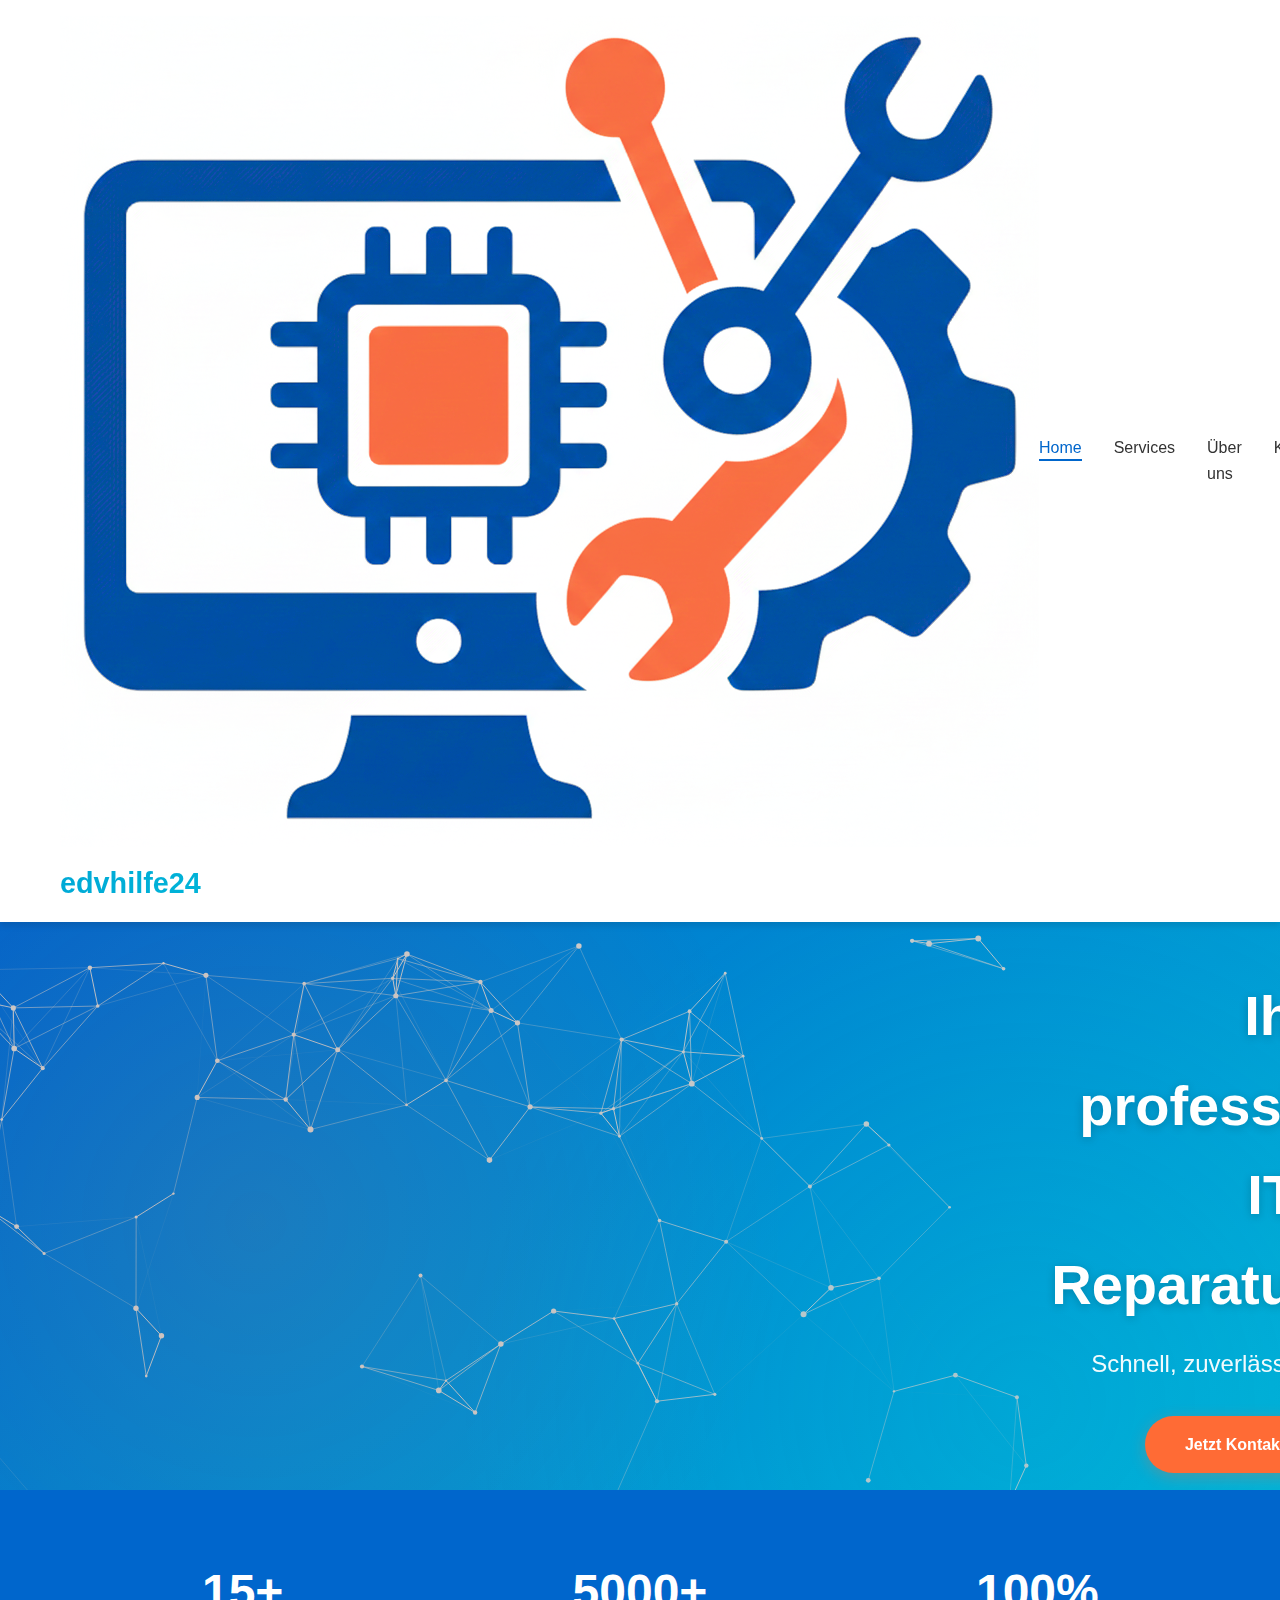
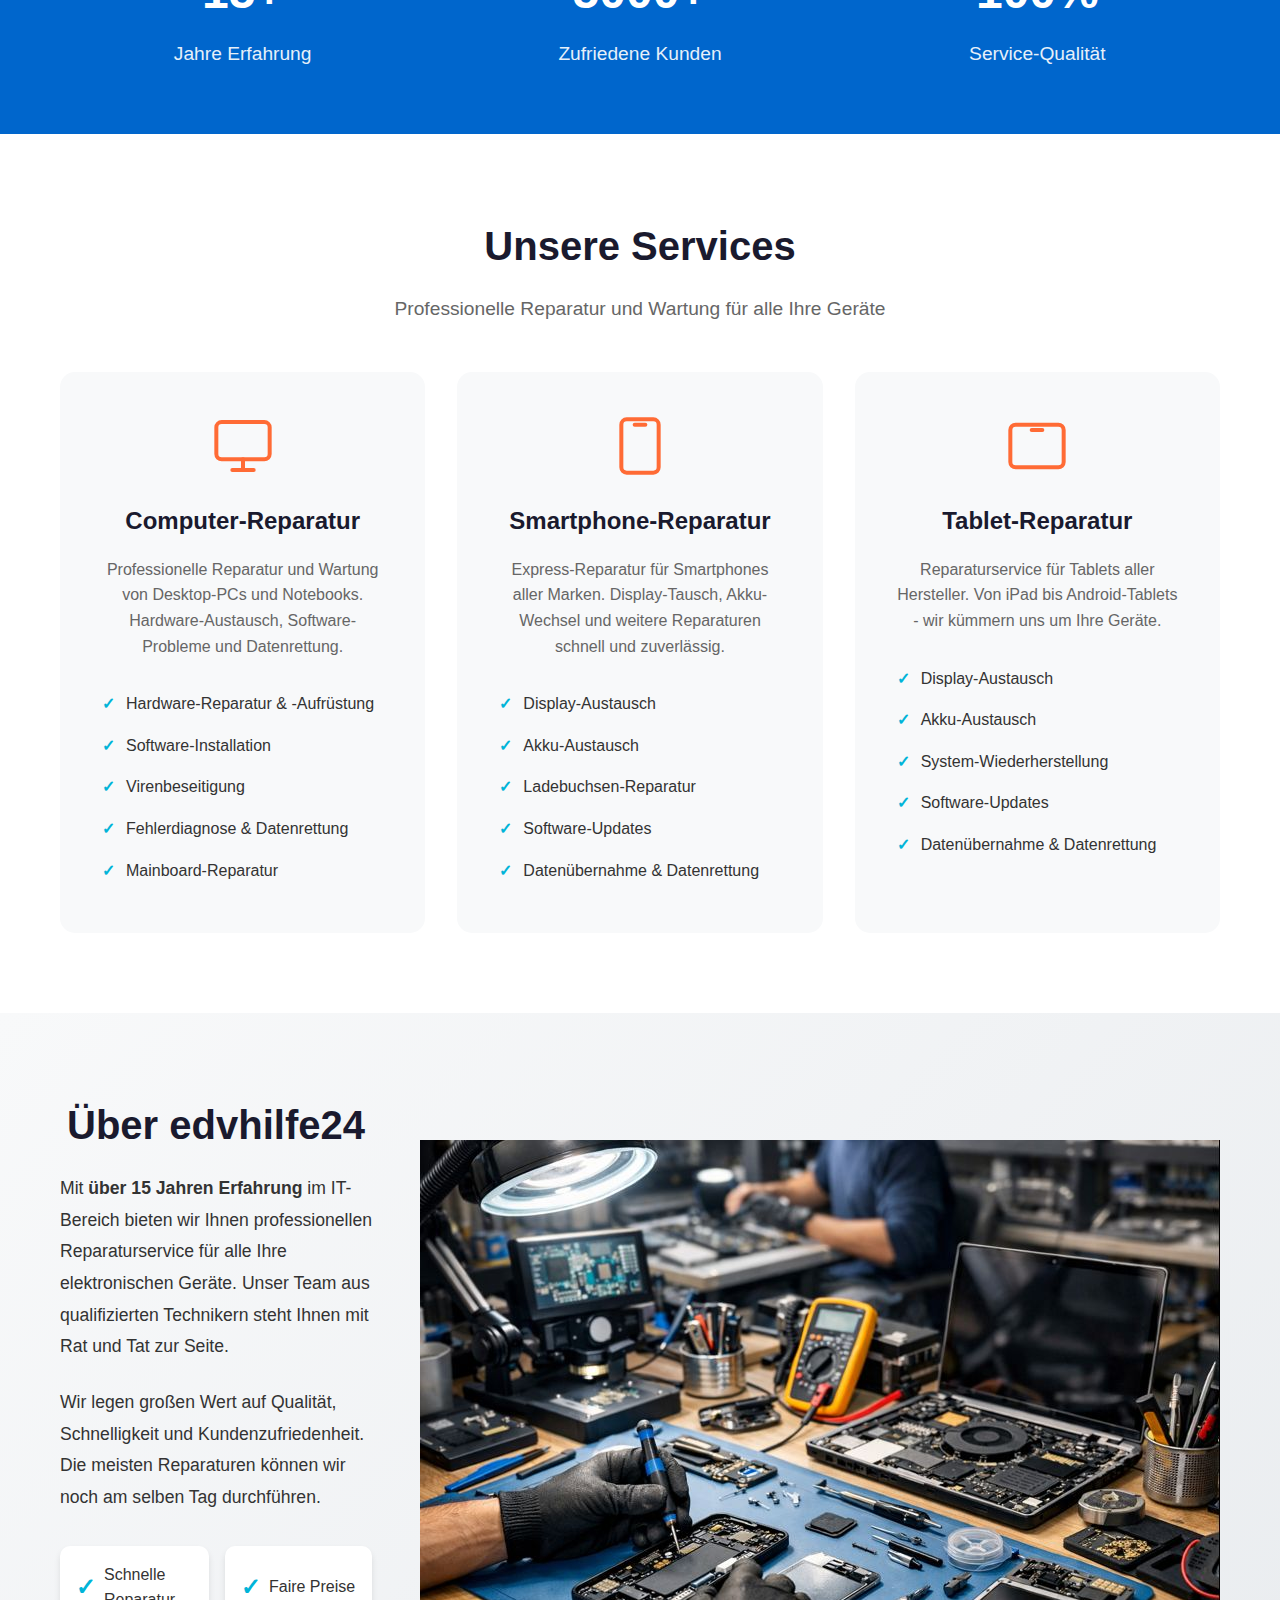
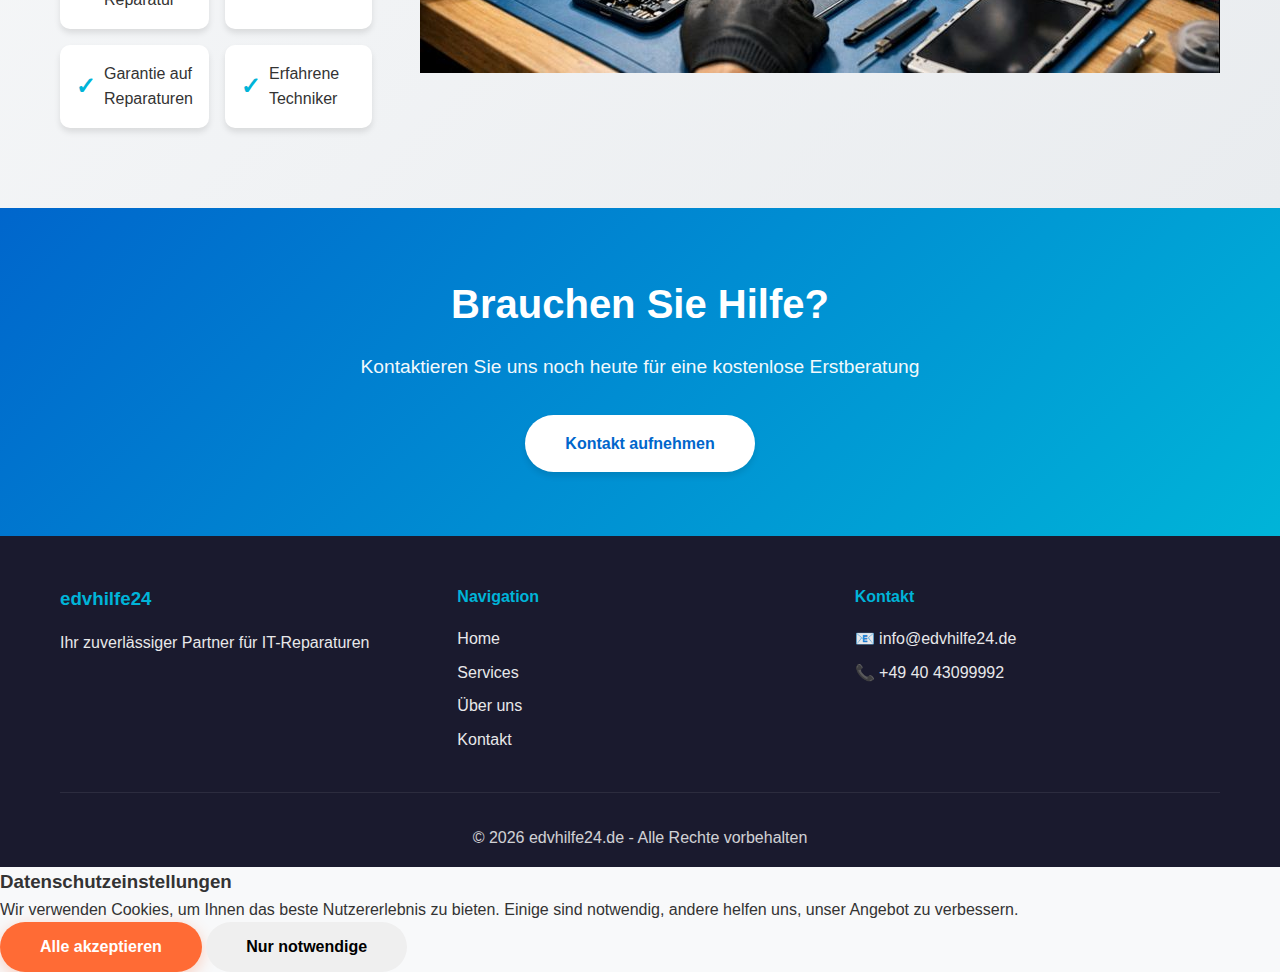
<file: index.html>
<!DOCTYPE html>
<html lang="de">
<head>
    <meta charset="UTF-8">
    <meta name="viewport" content="width=device-width, initial-scale=1.0">
    <meta name="description" content="edvhilfe24 - Ihr professioneller IT-Reparaturservice in Hamburg. Wir reparieren Computer, Laptops, Tablets und Smartphones schnell und zuverlässig.">
    <meta name="keywords" content="Computer Reparatur, Laptop Reparatur, Handy Reparatur, Tablet Reparatur, IT Service, Hamburg, Datenrettung, Virenentfernung">
    <meta name="author" content="edvhilfe24">
    <meta name="robots" content="index, follow">
    
    <!-- Open Graph / Facebook -->
    <meta property="og:type" content="website">
    <meta property="og:url" content="https://www.edvhilfe24.de/">
    <meta property="og:title" content="edvhilfe24 - Professioneller IT-Reparaturservice">
    <meta property="og:description" content="Schnelle und kompetente Hilfe für Ihre IT-Probleme. Computer, Handy & Tablet Reparatur.">
    <meta property="og:image" content="https://www.edvhilfe24.de/images/og-image.jpg">

    <!-- Twitter -->
    <meta property="twitter:card" content="summary_large_image">
    <meta property="twitter:url" content="https://www.edvhilfe24.de/">
    <meta property="twitter:title" content="edvhilfe24 - Professioneller IT-Reparaturservice">
    <meta property="twitter:description" content="Schnelle und kompetente Hilfe für Ihre IT-Probleme. Computer, Handy & Tablet Reparatur.">
    <meta property="twitter:image" content="https://www.edvhilfe24.de/images/og-image.jpg">

    <link rel="canonical" href="https://www.edvhilfe24.de/">
    <link rel="icon" type="image/png" href="images/logo.png">
    <title>edvhilfe24 - Computer, Handy & Tablet Reparatur Hamburg</title>
    <link rel="stylesheet" href="styles.css">
    
    <!-- Structured Data -->
    <script type="application/ld+json">
    {
      "@context": "https://schema.org",
      "@type": "LocalBusiness",
      "name": "edvhilfe24",
      "image": "https://www.edvhilfe24.de/images/logo.png",
      "description": "Professioneller IT-Reparaturservice für Computer, Tablets und Handys in Hamburg.",
      "address": {
        "@type": "PostalAddress",
        "streetAddress": "Musterstraße 123",
        "addressLocality": "Hamburg",
        "postalCode": "20095",
        "addressCountry": "DE"
      },
      "geo": {
        "@type": "GeoCoordinates",
        "latitude": 53.551086,
        "longitude": 9.993682
      },
      "url": "https://www.edvhilfe24.de",
      "telephone": "+494043099992",
      "priceRange": "€€",
      "openingHoursSpecification": [
        {
          "@type": "OpeningHoursSpecification",
          "dayOfWeek": [
            "Monday",
            "Tuesday",
            "Wednesday",
            "Thursday",
            "Friday"
          ],
          "opens": "09:00",
          "closes": "18:00"
        }
      ]
    }
    </script>
</head>
<body>
    <!-- Navigation -->
    <nav class="navbar">
        <div class="container">
            <div class="nav-brand">
                <a href="index.html" class="logo">
                    <img src="images/logo.png" alt="edvhilfe24 Logo">
                    <span><span class="logo-text">edvhilfe</span><span class="logo-number">24</span></span>
                </a>
            </div>
            <div class="hamburger">
                <span></span>
                <span></span>
                <span></span>
            </div>
            <ul class="nav-menu">
                <li><a href="index.html" class="nav-link active">Home</a></li>
                <li><a href="#services" class="nav-link">Services</a></li>
                <li><a href="#about" class="nav-link">Über uns</a></li>
                <li><a href="contact.html" class="nav-link">Kontakt</a></li>
            </ul>
        </div>
    </nav>

    <!-- Hero Section -->
    <section class="hero">
        <div class="hero-background"></div>
        <canvas id="hero-canvas"></canvas>
        <div class="container">
            <div class="hero-content">
                <h2 class="hero-title animate-fade-in">Ihr professioneller IT-Reparaturservice</h2>
                <p class="hero-subtitle animate-fade-in-delay">Schnell, zuverlässig und kompetent</p>
                <a href="contact.html" class="btn btn-primary animate-fade-in-delay-2">Jetzt Kontakt aufnehmen</a>
            </div>
        </div>
    </section>

    <!-- Stats Section -->
    <section class="stats">
        <div class="container">
            <div class="stats-grid">
                <div class="stat-item">
                    <div class="stat-number">15+</div>
                    <div class="stat-label">Jahre Erfahrung</div>
                </div>
                <div class="stat-item">
                    <div class="stat-number">5000+</div>
                    <div class="stat-label">Zufriedene Kunden</div>
                </div>
                <div class="stat-item">
                    <div class="stat-number">100%</div>
                    <div class="stat-label">Service-Qualität</div>
                </div>
            </div>
        </div>
    </section>

    <!-- Services Section -->
    <section id="services" class="services">
        <div class="container">
            <h2 class="section-title">Unsere Services</h2>
            <p class="section-subtitle">Professionelle Reparatur und Wartung für alle Ihre Geräte</p>
            
            <div class="services-grid">
                <div class="service-card">
                    <div class="service-icon">
                        <svg xmlns="http://www.w3.org/2000/svg" viewBox="0 0 24 24" fill="none" stroke="currentColor" stroke-linecap="round" stroke-linejoin="round"><rect x="2" y="3" width="20" height="14" rx="2" ry="2"></rect><line x1="8" y1="21" x2="16" y2="21"></line><line x1="12" y1="17" x2="12" y2="21"></line></svg>
                    </div>
                    <h3>Computer-Reparatur</h3>
                    <p>Professionelle Reparatur und Wartung von Desktop-PCs und Notebooks. Hardware-Austausch, Software-Probleme und Datenrettung.</p>
                    <ul class="service-list">
                        <li>Hardware-Reparatur & -Aufrüstung</li>
                        <li>Software-Installation</li>
                        <li>Virenbeseitigung</li>
                        <li>Fehlerdiagnose & Datenrettung</li>
                        <li>Mainboard-Reparatur</li>
                    </ul>
                </div>

                <div class="service-card">
                    <div class="service-icon">
                        <svg xmlns="http://www.w3.org/2000/svg" viewBox="0 0 24 24" fill="none" stroke="currentColor" stroke-linecap="round" stroke-linejoin="round"><rect x="5" y="2" width="14" height="20" rx="2" ry="2"></rect><line x1="10" y1="4" x2="14" y2="4"></line></svg>
                    </div>
                    <h3>Smartphone-Reparatur</h3>
                    <p>Express-Reparatur für Smartphones aller Marken. Display-Tausch, Akku-Wechsel und weitere Reparaturen schnell und zuverlässig.</p>
                    <ul class="service-list">
                        <li>Display-Austausch</li>
                        <li>Akku-Austausch</li>
                        <li>Ladebuchsen-Reparatur</li>
                        <li>Software-Updates</li>
                        <li>Datenübernahme & Datenrettung</li>
                    </ul>
                </div>

                <div class="service-card">
                    <div class="service-icon">
                        <svg xmlns="http://www.w3.org/2000/svg" viewBox="0 0 24 24" fill="none" stroke="currentColor" stroke-linecap="round" stroke-linejoin="round"><rect x="2" y="4" width="20" height="16" rx="2" ry="2"></rect><line x1="10" y1="6" x2="14" y2="6"></line></svg>
                    </div>
                    <h3>Tablet-Reparatur</h3>
                    <p>Reparaturservice für Tablets aller Hersteller. Von iPad bis Android-Tablets - wir kümmern uns um Ihre Geräte.</p>
                    <ul class="service-list">
                        <li>Display-Austausch</li>
                        <li>Akku-Austausch</li>
                        <li>System-Wiederherstellung</li>
                        <li>Software-Updates</li>
                        <li>Datenübernahme & Datenrettung</li>
                    </ul>
                </div>
            </div>
        </div>
    </section>

    <!-- About Section -->
    <section id="about" class="about">
        <div class="container">
            <div class="about-content">
                <div class="about-text">
                    <h2 class="section-title">Über edvhilfe24</h2>
                    <p>Mit <strong>über 15 Jahren Erfahrung</strong> im IT-Bereich bieten wir Ihnen professionellen Reparaturservice für alle Ihre elektronischen Geräte. Unser Team aus qualifizierten Technikern steht Ihnen mit Rat und Tat zur Seite.</p>
                    <p>Wir legen großen Wert auf Qualität, Schnelligkeit und Kundenzufriedenheit. Die meisten Reparaturen können wir noch am selben Tag durchführen.</p>
                    
                    <div class="features">
                        <div class="feature">
                            <span class="feature-icon">✓</span>
                            <span>Schnelle Reparatur</span>
                        </div>
                        <div class="feature">
                            <span class="feature-icon">✓</span>
                            <span>Faire Preise</span>
                        </div>
                        <div class="feature">
                            <span class="feature-icon">✓</span>
                            <span>Garantie auf Reparaturen</span>
                        </div>
                        <div class="feature">
                            <span class="feature-icon">✓</span>
                            <span>Erfahrene Techniker</span>
                        </div>
                    </div>
                </div>
                <div class="about-image">
                    <img src="images/image_1.jpeg" alt="Professionelle IT-Reparatur" class="about-img">
                </div>
            </div>
        </div>
    </section>

    <!-- CTA Section -->
    <section class="cta">
        <div class="container">
            <h2>Brauchen Sie Hilfe?</h2>
            <p>Kontaktieren Sie uns noch heute für eine kostenlose Erstberatung</p>
            <a href="contact.html" class="btn btn-secondary">Kontakt aufnehmen</a>
        </div>
    </section>

    <!-- Footer -->
    <footer class="footer">
        <div class="container">
            <div class="footer-content">
                <div class="footer-section">
                    <h3>edvhilfe24</h3>
                    <p>Ihr zuverlässiger Partner für IT-Reparaturen</p>
                </div>
                <div class="footer-section">
                    <h4>Navigation</h4>
                    <ul>
                        <li><a href="index.html">Home</a></li>
                        <li><a href="#services">Services</a></li>
                        <li><a href="#about">Über uns</a></li>
                        <li><a href="contact.html">Kontakt</a></li>
                    </ul>
                </div>
                <div class="footer-section">
                    <h4>Kontakt</h4>
                    <p>📧 info@edvhilfe24.de</p>
                    <p>📞 +49 40 43099992</p>
                </div>
            </div>
            <div class="footer-bottom">
                <p>&copy; 2026 edvhilfe24.de - Alle Rechte vorbehalten</p>
            </div>
        </div>
    </footer>

    <!-- Cookie Banner -->
    <div id="cookie-banner" class="cookie-banner">
        <div class="cookie-content">
            <h3>Datenschutzeinstellungen</h3>
            <p>Wir verwenden Cookies, um Ihnen das beste Nutzererlebnis zu bieten. Einige sind notwendig, andere helfen uns, unser Angebot zu verbessern.</p>
            <div class="cookie-buttons">
                <button id="accept-cookies" class="btn btn-primary btn-sm">Alle akzeptieren</button>
                <button id="decline-cookies" class="btn btn-outline btn-sm">Nur notwendige</button>
            </div>
        </div>
    </div>

    <script src="script.js"></script>
</body>
</html>
</file>
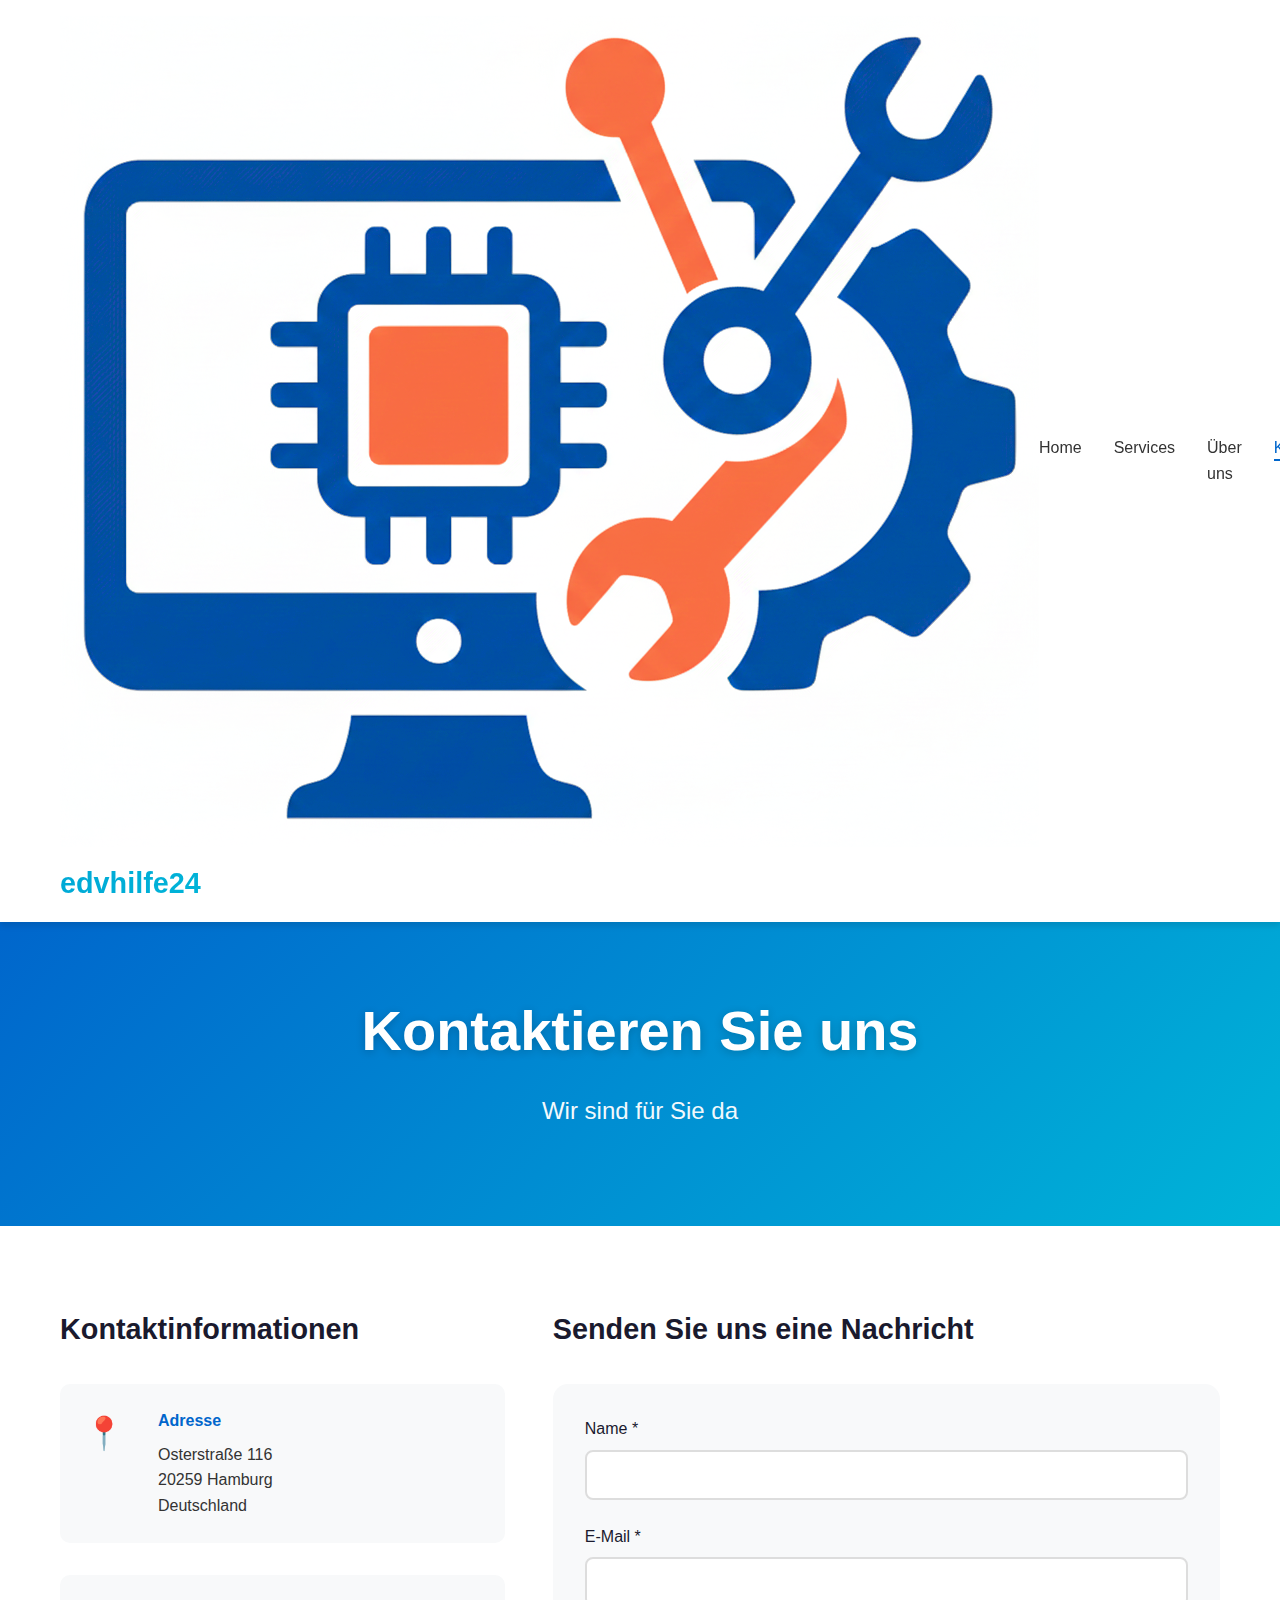
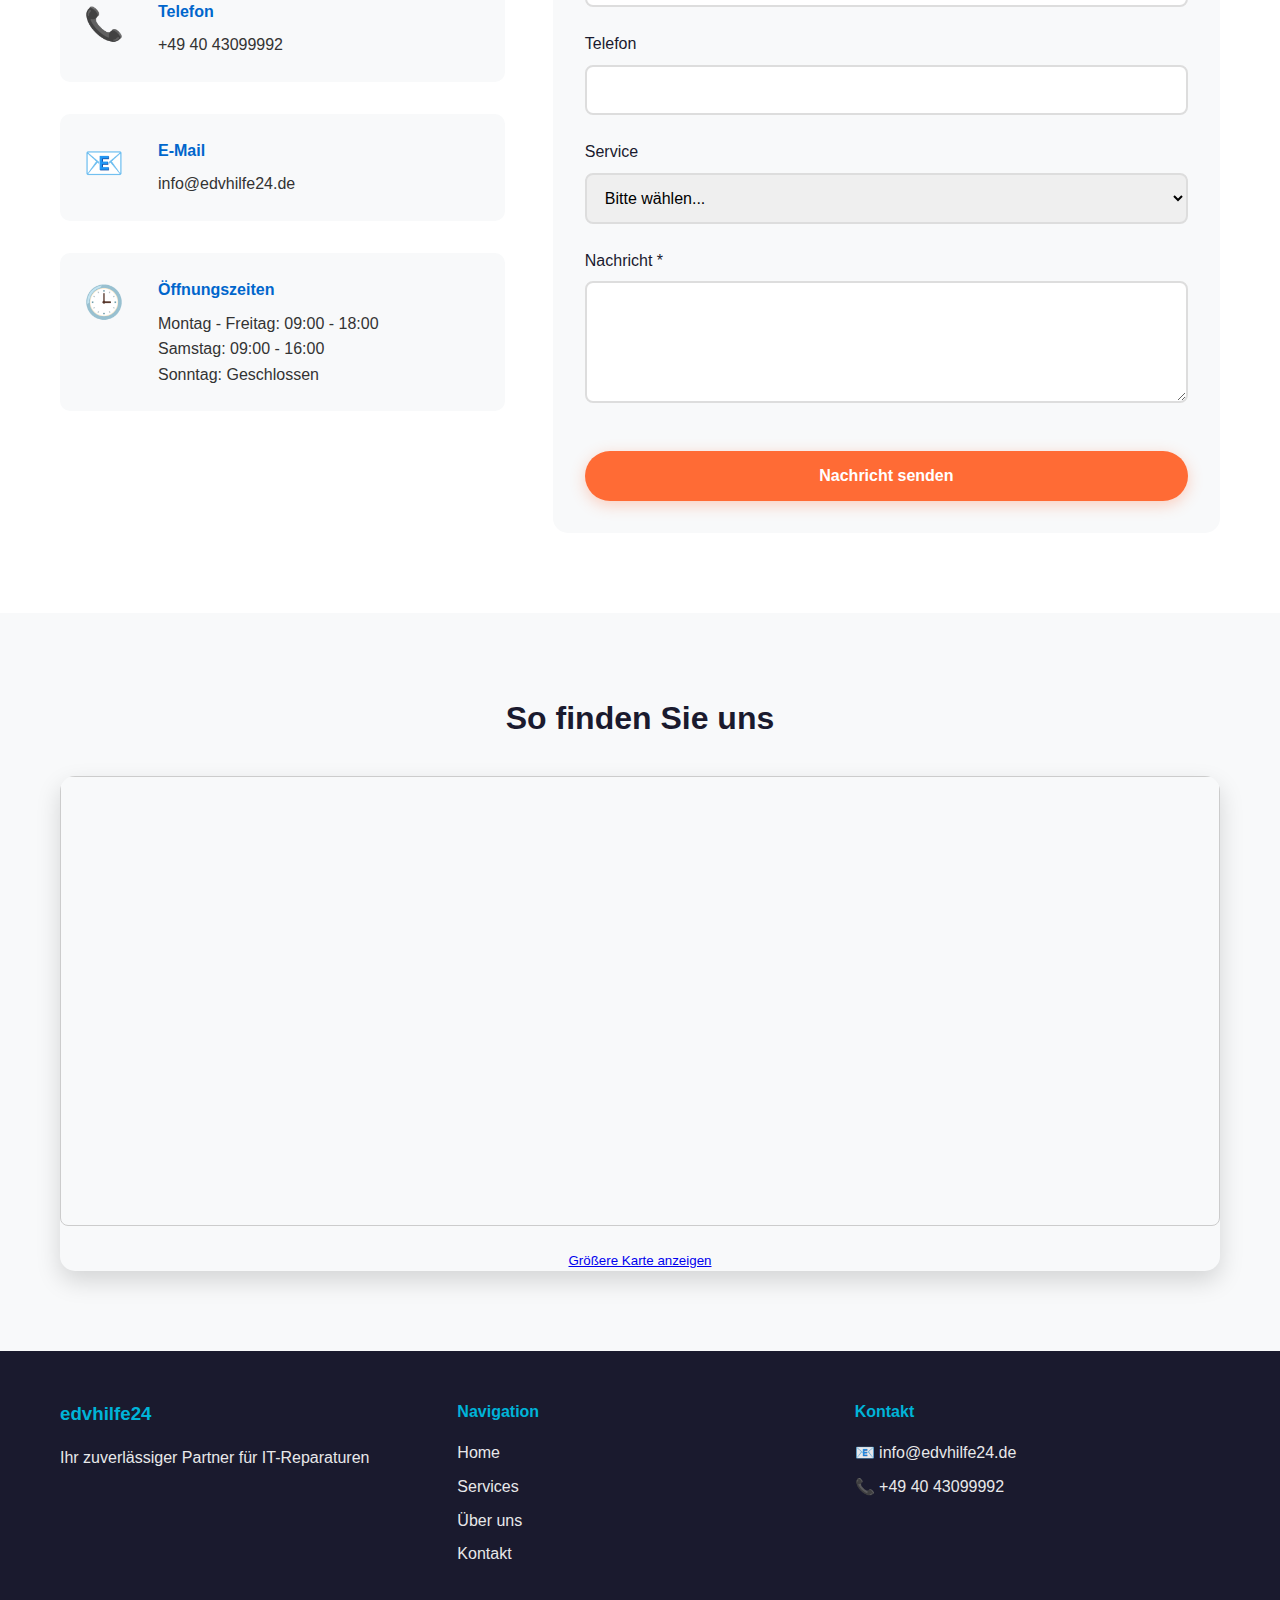
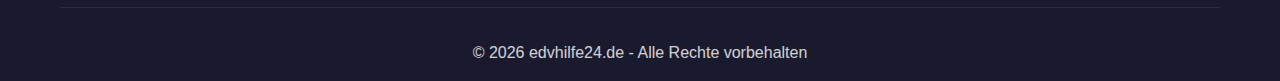
<file: contact.html>
<!DOCTYPE html>
<html lang="de">
<head>
    <meta charset="UTF-8">
    <meta name="viewport" content="width=device-width, initial-scale=1.0">
    <meta name="description" content="Kontaktieren Sie edvhilfe24 in Hamburg. Wir helfen Ihnen bei Computer-, Handy- und Tablet-Problemen. Rufen Sie uns an oder schreiben Sie uns.">
    <meta name="keywords" content="Kontakt edvhilfe24, Computer Reparatur Kontakt, IT Service Hamburg Kontakt, Termin vereinbaren">
    <meta name="robots" content="index, follow">
    
    <!-- Open Graph / Facebook -->
    <meta property="og:type" content="website">
    <meta property="og:url" content="https://www.edvhilfe24.de/contact.html">
    <meta property="og:title" content="Kontakt - edvhilfe24 IT-Service">
    <meta property="og:description" content="Nehmen Sie Kontakt auf für schnelle IT-Hilfe. Wir sind für Sie da!">
    
    <link rel="canonical" href="https://www.edvhilfe24.de/contact.html">
    <link rel="icon" type="image/png" href="images/logo.png">
    <title>Kontakt - edvhilfe24 | Ihr IT-Service in Hamburg</title>
    <link rel="stylesheet" href="styles.css">
</head>
<body>
    <!-- Navigation -->
    <nav class="navbar">
        <div class="container">
            <div class="nav-brand">
                <a href="index.html" class="logo">
                    <img src="images/logo.png" alt="edvhilfe24 Logo">
                    <span><span class="logo-text">edvhilfe</span><span class="logo-number">24</span></span>
                </a>
            </div>
            <div class="hamburger">
                <span></span>
                <span></span>
                <span></span>
            </div>
            <ul class="nav-menu">
                <li><a href="index.html" class="nav-link">Home</a></li>
                <li><a href="index.html#services" class="nav-link">Services</a></li>
                <li><a href="index.html#about" class="nav-link">Über uns</a></li>
                <li><a href="contact.html" class="nav-link active">Kontakt</a></li>
            </ul>
        </div>
    </nav>

    <!-- Contact Hero -->
    <section class="contact-hero">
        <div class="container">
            <h2 class="hero-title">Kontaktieren Sie uns</h2>
            <p class="hero-subtitle">Wir sind für Sie da</p>
        </div>
    </section>

    <!-- Contact Content -->
    <section class="contact-section">
        <div class="container">
            <div class="contact-grid">
                <!-- Contact Information -->
                <div class="contact-info">
                    <h3>Kontaktinformationen</h3>
                    
                    <div class="info-item">
                        <div class="info-icon">📍</div>
                        <div class="info-content">
                            <h4>Adresse</h4>
                            <p>Osterstraße 116<br>20259 Hamburg<br>Deutschland</p>
                        </div>
                    </div>

                    <div class="info-item">
                        <div class="info-icon">📞</div>
                        <div class="info-content">
                            <h4>Telefon</h4>
                            <p><a href="tel:+494043099992">+49 40 43099992</a></p>
                        </div>
                    </div>

                    <div class="info-item">
                        <div class="info-icon">📧</div>
                        <div class="info-content">
                            <h4>E-Mail</h4>
                            <p><a href="mailto:info@edvhilfe24.de">info@edvhilfe24.de</a></p>
                        </div>
                    </div>

                    <div class="info-item">
                        <div class="info-icon">🕒</div>
                        <div class="info-content">
                            <h4>Öffnungszeiten</h4>
                            <p>
                                Montag - Freitag: 09:00 - 18:00<br>
                                Samstag: 09:00 - 16:00<br>
                                Sonntag: Geschlossen
                            </p>
                        </div>
                    </div>
                </div>

                <!-- Contact Form -->
                <div class="contact-form-wrapper">
                    <h3>Senden Sie uns eine Nachricht</h3>
                    <form class="contact-form" action="https://formsubmit.co/info@edvhilfe24.de" method="POST">
                        <!-- Formsubmit.co Configuration -->
                        <input type="hidden" name="_subject" value="Neue Anfrage über Webseite">
                        <input type="hidden" name="_captcha" value="false">
                        
                        <div class="form-group">
                            <label for="name">Name *</label>
                            <input type="text" id="name" name="name" required>
                        </div>

                        <div class="form-group">
                            <label for="email">E-Mail *</label>
                            <input type="email" id="email" name="email" required>
                        </div>

                        <div class="form-group">
                            <label for="phone">Telefon</label>
                            <input type="tel" id="phone" name="phone">
                        </div>

                        <div class="form-group">
                            <label for="service">Service</label>
                            <select id="service" name="service">
                                <option value="">Bitte wählen...</option>
                                <option value="computer">Computer-Reparatur</option>
                                <option value="phone">Handy-Reparatur</option>
                                <option value="tablet">Tablet-Reparatur</option>
                                <option value="other">Sonstiges</option>
                            </select>
                        </div>

                        <div class="form-group">
                            <label for="message">Nachricht *</label>
                            <textarea id="message" name="message" rows="5" required></textarea>
                        </div>

                        <button type="submit" class="btn btn-primary">Nachricht senden</button>
                    </form>
                </div>
            </div>
        </div>
    </section>

    <!-- Map Section -->
    <section class="map-section">
        <div class="container">
            <h3>So finden Sie uns</h3>
            <div class="map-wrapper">
                <!-- Using OpenStreetMap embed as an example - replace coordinates with actual location -->
                <iframe 
                    width="100%" 
                    height="450" 
                    frameborder="0" 
                    scrolling="no" 
                    marginheight="0" 
                    marginwidth="0" 
                    src="https://www.openstreetmap.org/export/embed.html?bbox=9.95042%2C53.57442%2C9.95442%2C53.57842&amp;layer=mapnik&amp;marker=53.576426%2C9.952420"
                    style="border: 1px solid #ccc; border-radius: 8px;">
                </iframe>
                <br/>
                <small>
                    <a href="https://www.openstreetmap.org/?mlat=53.576426&amp;mlon=9.952420#map=19/53.576426/9.952420" target="_blank">
                        Größere Karte anzeigen
                    </a>
                </small>
            </div>
        </div>
    </section>

    <!-- Footer -->
    <footer class="footer">
        <div class="container">
            <div class="footer-content">
                <div class="footer-section">
                    <h3>edvhilfe24</h3>
                    <p>Ihr zuverlässiger Partner für IT-Reparaturen</p>
                </div>
                <div class="footer-section">
                    <h4>Navigation</h4>
                    <ul>
                        <li><a href="index.html">Home</a></li>
                        <li><a href="index.html#services">Services</a></li>
                        <li><a href="index.html#about">Über uns</a></li>
                        <li><a href="contact.html">Kontakt</a></li>
                    </ul>
                </div>
                <div class="footer-section">
                    <h4>Kontakt</h4>
                    <p>📧 info@edvhilfe24.de</p>
                    <p>📞 +49 40 43099992</p>
                </div>
            </div>
            <div class="footer-bottom">
                <p>&copy; 2026 edvhilfe24.de - Alle Rechte vorbehalten</p>
            </div>
        </div>
    </footer>
    <script src="script.js"></script>
</body>
</html>
</file>
<file: styles.css>
/* ===================================
   CSS Variables & Reset
   =================================== */
:root {
    --primary-color: #0066cc;
    --secondary-color: #00b4d8;
    --accent-color: #ff6b35;
    --dark-color: #1a1a2e;
    --light-color: #f8f9fa;
    --text-color: #333333;
    --text-light: #666666;
    --white: #ffffff;
    --shadow: 0 4px 6px rgba(0, 0, 0, 0.1);
    --shadow-lg: 0 10px 25px rgba(0, 0, 0, 0.15);
}

* {
    margin: 0;
    padding: 0;
    box-sizing: border-box;
}

html {
    scroll-behavior: smooth;
}

body {
    font-family: -apple-system, BlinkMacSystemFont, 'Segoe UI', Roboto, Oxygen, Ubuntu, Cantarell, sans-serif;
    line-height: 1.6;
    color: var(--text-color);
    background-color: var(--light-color);
}

.container {
    max-width: 1200px;
    margin: 0 auto;
    padding: 0 20px;
}

/* ===================================
   Navigation
   =================================== */
.navbar {
    background: var(--white);
    box-shadow: var(--shadow);
    position: sticky;
    top: 0;
    z-index: 1000;
    transition: all 0.3s ease;
}

.navbar .container {
    display: flex;
    justify-content: space-between;
    align-items: center;
    padding: 1rem 20px;
}

.logo {
    font-size: 1.8rem;
    font-weight: 700;
    background: linear-gradient(135deg, var(--primary-color), var(--secondary-color));
    -webkit-background-clip: text;
    -webkit-text-fill-color: transparent;
    background-clip: text;
}

.nav-menu {
    display: flex;
    list-style: none;
    gap: 2rem;
}

.nav-link {
    text-decoration: none;
    color: var(--text-color);
    font-weight: 500;
    position: relative;
    transition: color 0.3s ease;
}

.nav-link:hover,
.nav-link.active {
    color: var(--primary-color);
}

.nav-link::after {
    content: '';
    position: absolute;
    bottom: -5px;
    left: 0;
    width: 0;
    height: 2px;
    background: var(--primary-color);
    transition: width 0.3s ease;
}

.nav-link:hover::after,
.nav-link.active::after {
    width: 100%;
}

/* Hamburger Menu */
.hamburger {
    display: none;
    flex-direction: column;
    cursor: pointer;
    padding: 5px;
}

.hamburger span {
    width: 25px;
    height: 3px;
    background-color: var(--text-color);
    margin: 3px 0;
    transition: 0.3s;
    border-radius: 2px;
}

.hamburger.active span:nth-child(1) {
    transform: rotate(-45deg) translate(-5px, 6px);
}

.hamburger.active span:nth-child(2) {
    opacity: 0;
}

.hamburger.active span:nth-child(3) {
    transform: rotate(45deg) translate(-5px, -6px);
}

/* Hamburger Menu */
.hamburger {
    display: none;
    flex-direction: column;
    cursor: pointer;
    padding: 5px;
}

.hamburger span {
    width: 25px;
    height: 3px;
    background-color: var(--text-color);
    margin: 3px 0;
    transition: 0.3s;
    border-radius: 2px;
}

.hamburger.active span:nth-child(1) {
    transform: rotate(-45deg) translate(-5px, 6px);
}

.hamburger.active span:nth-child(2) {
    opacity: 0;
}

.hamburger.active span:nth-child(3) {
    transform: rotate(45deg) translate(-5px, -6px);
}

/* ===================================
   Hero Section
   =================================== */
.hero {
    position: relative;
    min-height: 600px;
    display: flex;
    align-items: center;
    justify-content: center;
    overflow: hidden;
    background: linear-gradient(135deg, #0066cc 0%, #00b4d8 100%);
}

.hero-background {
    position: absolute;
    top: 0;
    left: 0;
    width: 100%;
    height: 100%;
    background: 
        radial-gradient(circle at 20% 50%, rgba(255, 107, 53, 0.1) 0%, transparent 50%),
        radial-gradient(circle at 80% 80%, rgba(0, 180, 216, 0.15) 0%, transparent 50%);
    animation: backgroundPulse 15s ease-in-out infinite;
}

@keyframes backgroundPulse {
    0%, 100% { opacity: 0.5; }
    50% { opacity: 1; }
}

.hero-content {
    position: relative;
    text-align: center;
    color: var(--white);
    z-index: 1;
}

.hero-title {
    font-size: 3.5rem;
    font-weight: 700;
    margin-bottom: 1rem;
    text-shadow: 0 2px 10px rgba(0, 0, 0, 0.2);
}

.hero-subtitle {
    font-size: 1.5rem;
    margin-bottom: 2rem;
    opacity: 0.95;
}

/* Animations */
.animate-fade-in {
    animation: fadeIn 1s ease-out;
}

.animate-fade-in-delay {
    animation: fadeIn 1s ease-out 0.3s both;
}

.animate-fade-in-delay-2 {
    animation: fadeIn 1s ease-out 0.6s both;
}

@keyframes fadeIn {
    from {
        opacity: 0;
        transform: translateY(30px);
    }
    to {
        opacity: 1;
        transform: translateY(0);
    }
}

/* ===================================
   Buttons
   =================================== */
.btn {
    display: inline-block;
    padding: 1rem 2.5rem;
    text-decoration: none;
    border-radius: 50px;
    font-weight: 600;
    transition: all 0.3s ease;
    border: none;
    cursor: pointer;
    font-size: 1rem;
}

.btn-primary {
    background: var(--accent-color);
    color: var(--white);
    box-shadow: 0 4px 15px rgba(255, 107, 53, 0.3);
}

.btn-primary:hover {
    background: #ff5722;
    transform: translateY(-2px);
    box-shadow: 0 6px 20px rgba(255, 107, 53, 0.4);
}

.btn-secondary {
    background: var(--white);
    color: var(--primary-color);
    box-shadow: var(--shadow);
}

.btn-secondary:hover {
    background: var(--light-color);
    transform: translateY(-2px);
    box-shadow: var(--shadow-lg);
}

/* ===================================
   Stats Section
   =================================== */
.stats {
    background: var(--primary-color);
    padding: 3rem 0;
    color: var(--white);
    margin-top: -2rem;
    position: relative;
    z-index: 10;
}

.stats-grid {
    display: grid;
    grid-template-columns: repeat(auto-fit, minmax(200px, 1fr));
    gap: 2rem;
    text-align: center;
}

.stat-item {
    padding: 1rem;
}

.stat-number {
    font-size: 3rem;
    font-weight: bold;
    margin-bottom: 0.5rem;
    color: var(--white);
}

.stat-label {
    font-size: 1.2rem;
    opacity: 0.9;
}

/* ===================================
   Services Section
   =================================== */
.services {
    padding: 5rem 0;
    background: var(--white);
}

.section-title {
    text-align: center;
    font-size: 2.5rem;
    margin-bottom: 1rem;
    color: var(--dark-color);
}

.section-subtitle {
    text-align: center;
    font-size: 1.2rem;
    color: var(--text-light);
    margin-bottom: 3rem;
}

.services-grid {
    display: grid;
    grid-template-columns: repeat(auto-fit, minmax(300px, 1fr));
    gap: 2rem;
    margin-top: 3rem;
}

.service-card {
    background: var(--light-color);
    padding: 2.5rem;
    border-radius: 15px;
    text-align: center;
    transition: all 0.3s ease;
    border: 2px solid transparent;
}

.service-card:hover {
    transform: translateY(-10px);
    box-shadow: var(--shadow-lg);
    border-color: var(--secondary-color);
}

.service-icon {
    font-size: 4rem;
    margin-bottom: 1.5rem;
    animation: float 3s ease-in-out infinite;
    display: flex;
    justify-content: center;
    align-items: center;
}

.service-icon svg {
    width: 4rem;
    height: 4rem;
    stroke: var(--accent-color);
    stroke-width: 1.5;
}

.service-card:nth-child(2) .service-icon {
    animation-delay: 1s;
}

.service-card:nth-child(3) .service-icon {
    animation-delay: 2s;
}

@keyframes float {
    0%, 100% { transform: translateY(0); }
    50% { transform: translateY(-10px); }
}

.service-card h3 {
    font-size: 1.5rem;
    margin-bottom: 1rem;
    color: var(--dark-color);
}

.service-card p {
    color: var(--text-light);
    margin-bottom: 1.5rem;
}

.service-list {
    list-style: none;
    text-align: left;
}

.service-list li {
    padding: 0.5rem 0;
    color: var(--text-color);
    position: relative;
    padding-left: 1.5rem;
}

.service-list li::before {
    content: '✓';
    position: absolute;
    left: 0;
    color: var(--secondary-color);
    font-weight: bold;
}

/* ===================================
   About Section
   =================================== */
.about {
    padding: 5rem 0;
    background: linear-gradient(135deg, #f8f9fa 0%, #e9ecef 100%);
}

.about-content {
    display: grid;
    grid-template-columns: 1fr 1fr;
    gap: 3rem;
    align-items: center;
}

.about-text p {
    margin-bottom: 1.5rem;
    color: var(--text-color);
    font-size: 1.1rem;
    line-height: 1.8;
}

.features {
    display: grid;
    grid-template-columns: 1fr 1fr;
    gap: 1rem;
    margin-top: 2rem;
}

.feature {
    display: flex;
    align-items: center;
    gap: 0.5rem;
    padding: 1rem;
    background: var(--white);
    border-radius: 10px;
    box-shadow: var(--shadow);
}

.feature-icon {
    color: var(--secondary-color);
    font-size: 1.5rem;
    font-weight: bold;
}

.tech-grid {
    display: grid;
    grid-template-columns: 1fr 1fr;
    gap: 1.5rem;
}

.tech-item {
    background: var(--white);
    padding: 3rem;
    border-radius: 15px;
    font-size: 4rem;
    text-align: center;
    box-shadow: var(--shadow);
    transition: all 0.3s ease;
}

.tech-item:hover {
    transform: rotate(10deg) scale(1.1);
    box-shadow: var(--shadow-lg);
}

/* ===================================
   CTA Section
   =================================== */
.cta {
    background: linear-gradient(135deg, var(--primary-color), var(--secondary-color));
    color: var(--white);
    padding: 4rem 0;
    text-align: center;
}

.cta h2 {
    font-size: 2.5rem;
    margin-bottom: 1rem;
}

.cta p {
    font-size: 1.2rem;
    margin-bottom: 2rem;
    opacity: 0.95;
}

/* ===================================
   Contact Page
   =================================== */
.contact-hero {
    background: linear-gradient(135deg, var(--primary-color), var(--secondary-color));
    color: var(--white);
    padding: 4rem 0;
    text-align: center;
}

.contact-section {
    padding: 5rem 0;
    background: var(--white);
}

.contact-grid {
    display: grid;
    grid-template-columns: 1fr 1.5fr;
    gap: 3rem;
}

.contact-info h3,
.contact-form-wrapper h3 {
    font-size: 1.8rem;
    margin-bottom: 2rem;
    color: var(--dark-color);
}

.info-item {
    display: flex;
    gap: 1.5rem;
    margin-bottom: 2rem;
    padding: 1.5rem;
    background: var(--light-color);
    border-radius: 10px;
    transition: all 0.3s ease;
}

.info-item:hover {
    transform: translateX(10px);
    box-shadow: var(--shadow);
}

.info-icon {
    font-size: 2rem;
    min-width: 50px;
}

.info-content h4 {
    color: var(--primary-color);
    margin-bottom: 0.5rem;
}

.info-content a {
    color: var(--text-color);
    text-decoration: none;
    transition: color 0.3s ease;
}

.info-content a:hover {
    color: var(--primary-color);
}

/* Contact Form */
.contact-form {
    background: var(--light-color);
    padding: 2rem;
    border-radius: 15px;
}

.form-group {
    margin-bottom: 1.5rem;
}

.form-group label {
    display: block;
    margin-bottom: 0.5rem;
    font-weight: 500;
    color: var(--dark-color);
}

.form-group input,
.form-group select,
.form-group textarea {
    width: 100%;
    padding: 0.875rem;
    border: 2px solid #ddd;
    border-radius: 8px;
    font-size: 1rem;
    font-family: inherit;
    transition: all 0.3s ease;
}

.form-group input:focus,
.form-group select:focus,
.form-group textarea:focus {
    outline: none;
    border-color: var(--secondary-color);
    box-shadow: 0 0 0 3px rgba(0, 180, 216, 0.1);
}

.contact-form button {
    width: 100%;
    margin-top: 1rem;
}

/* Map Section */
.map-section {
    padding: 5rem 0;
    background: var(--light-color);
}

.map-section h3 {
    text-align: center;
    font-size: 2rem;
    margin-bottom: 2rem;
    color: var(--dark-color);
}

.map-wrapper {
    border-radius: 15px;
    overflow: hidden;
    box-shadow: var(--shadow-lg);
}

.map-wrapper iframe {
    border-radius: 8px;
}

.map-wrapper small {
    display: block;
    text-align: center;
    margin-top: 1rem;
}

/* ===================================
   Footer
   =================================== */
.footer {
    background: var(--dark-color);
    color: var(--white);
    padding: 3rem 0 1rem;
}

.footer-content {
    display: grid;
    grid-template-columns: repeat(auto-fit, minmax(250px, 1fr));
    gap: 2rem;
    margin-bottom: 2rem;
}

.footer-section h3,
.footer-section h4 {
    margin-bottom: 1rem;
    color: var(--secondary-color);
}

.footer-section p {
    margin-bottom: 0.5rem;
    opacity: 0.9;
}

.footer-section ul {
    list-style: none;
}

.footer-section ul li {
    margin-bottom: 0.5rem;
}

.footer-section a {
    color: var(--white);
    text-decoration: none;
    opacity: 0.9;
    transition: all 0.3s ease;
}

.footer-section a:hover {
    opacity: 1;
    color: var(--secondary-color);
}

.footer-bottom {
    text-align: center;
    padding-top: 2rem;
    border-top: 1px solid rgba(255, 255, 255, 0.1);
    opacity: 0.8;
}

/* ===================================
   Responsive Design - Media Queries
   =================================== */

/* Tablet and smaller desktop screens */
@media (max-width: 1024px) {
    .container {
        padding: 0 15px;
    }
    
    .services-grid {
        grid-template-columns: repeat(2, 1fr);
    }
    
    .nav-menu {
        gap: 1.5rem;
    }
}

/* Tablet portrait and mobile landscape */
@media (max-width: 768px) {
    .hamburger {
        display: flex;
    }
    
    .nav-menu {
        position: fixed;
        left: -100%;
        top: 70px;
        flex-direction: column;
        background-color: var(--white);
        width: 100%;
        text-align: center;
        transition: 0.3s;
        box-shadow: var(--shadow);
        padding: 2rem 0;
        gap: 1rem;
    }
    
    .nav-menu.active {
        left: 0;
    }
    
    .nav-menu li {
        margin: 0;
    }
    
    .nav-link {
        font-size: 1.1rem;
        display: block;
        padding: 1rem;
    }
    
    .navbar .container {
        justify-content: space-between;
        align-items: center;
    }
    
    .services-grid {
        grid-template-columns: 1fr;
        gap: 1.5rem;
    }
    
    .hero-title {
        font-size: 2.2rem;
    }
    
    .section-title {
        font-size: 2rem;
    }
}

/* ===================================
   Existing Media Queries
   =================================== */
@media (max-width: 768px) {
    .nav-menu {
        gap: 1rem;
    }

    .hero-title {
        font-size: 2.5rem;
    }

    .hero-subtitle {
        font-size: 1.2rem;
    }

    .services-grid {
        grid-template-columns: 1fr;
    }

    .about-content {
        grid-template-columns: 1fr;
    }

    .tech-grid {
        grid-template-columns: repeat(2, 1fr);
    }

    .features {
        grid-template-columns: 1fr;
    }

    .contact-grid {
        grid-template-columns: 1fr;
    }

    .section-title {
        font-size: 2rem;
    }

    .cta h2 {
        font-size: 2rem;
    }
}

@media (max-width: 480px) {
    /* Mobile Navigation */
    .hamburger {
        display: flex;
    }
    
    .nav-menu {
        position: fixed;
        left: -100%;
        top: 70px;
        flex-direction: column;
        background-color: var(--white);
        width: 100%;
        text-align: center;
        transition: 0.3s;
        box-shadow: var(--shadow);
        padding: 2rem 0;
        gap: 1rem;
    }
    
    .nav-menu.active {
        left: 0;
    }
    
    .nav-menu li {
        margin: 0;
    }
    
    .nav-link {
        font-size: 1.1rem;
        display: block;
        padding: 1rem;
    }
    
    .navbar .container {
        flex-direction: row;
        justify-content: space-between;
        gap: 0;
        align-items: center;
    }

    .hero-title {
        font-size: 2rem;
    }

    .hero-subtitle {
        font-size: 1rem;
    }

    .btn {
        padding: 0.875rem 2rem;
    }
}
</file>
